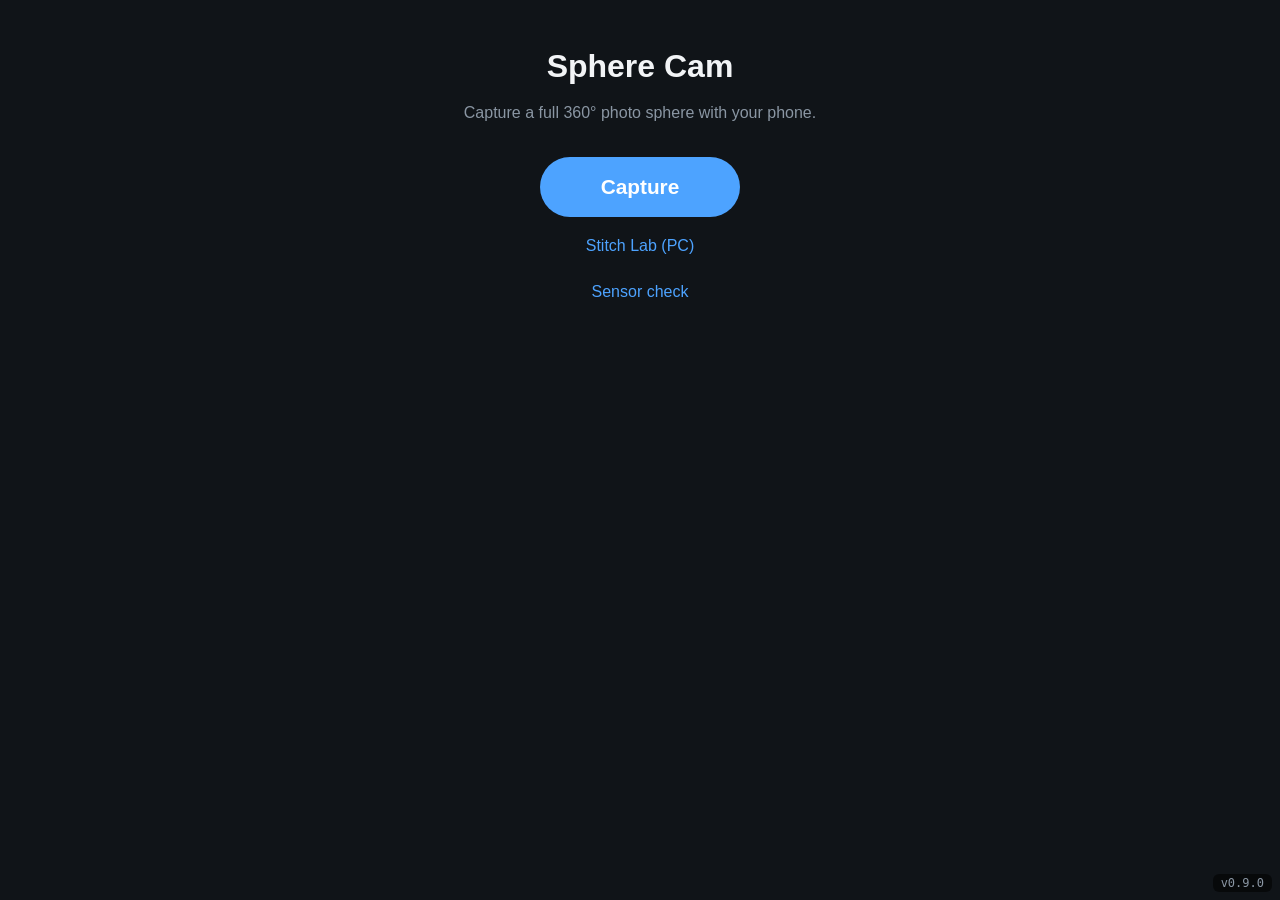
<file: index.html>
<!doctype html>
<html lang="en">
<head>
  <meta charset="utf-8">
  <meta name="viewport" content="width=device-width, initial-scale=1, viewport-fit=cover">
  <title>Sphere Cam</title>
  <link rel="stylesheet" href="css/style.css?v=0.9.0">
</head>
<body>
  <main>
    <h1>Sphere Cam</h1>
    <p>Capture a full 360° photo sphere with your phone.</p>
    <nav class="menu">
      <a class="big-button" href="capture.html?v=0.9.0">Capture</a>
      <a class="text-button" href="lab.html?v=0.9.0">Stitch Lab (PC)</a>
      <a class="text-button" href="sensors.html?v=0.9.0">Sensor check</a>
    </nav>
    <section id="spheres" hidden>
      <h2>Your spheres</h2>
      <div id="sphere-grid" class="sphere-grid"></div>
    </section>
  </main>
  <script type="module" src="js/home.js?v=0.9.0"></script>
</body>
</html>
</file>
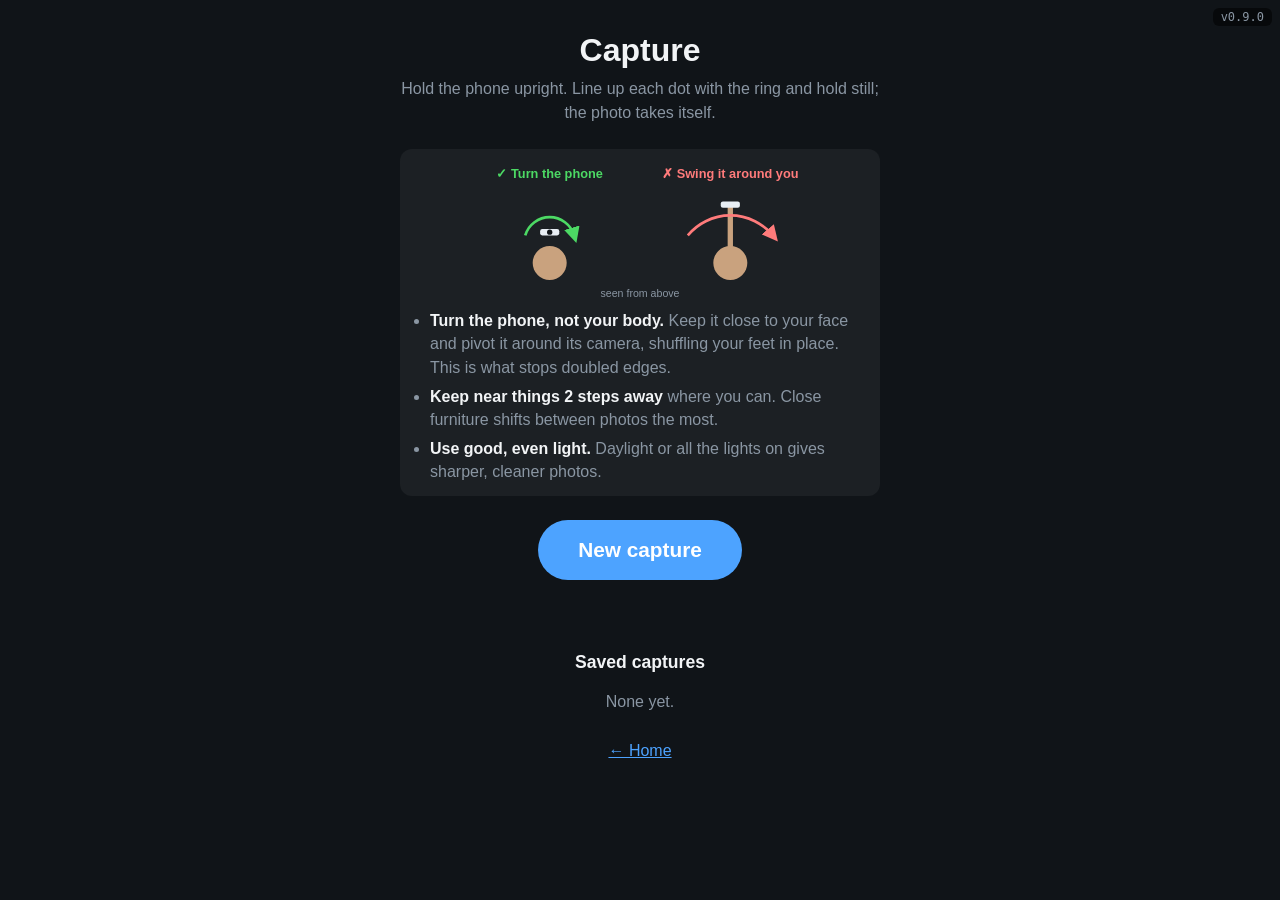
<file: capture.html>
<!doctype html>
<html lang="en">
<head>
  <meta charset="utf-8">
  <meta name="viewport" content="width=device-width, initial-scale=1, viewport-fit=cover">
  <title>Sphere Cam · Capture</title>
  <link rel="stylesheet" href="css/style.css?v=0.9.0">
</head>
<body class="capture">
  <video id="camera" playsinline muted autoplay></video>
  <canvas id="overlay" class="overlay"></canvas>
  <div id="flash" class="flash"></div>

  <div id="capture-ui" hidden>
    <header class="capture-top">
      <div id="progress" class="pill">0 / 30</div>
      <div id="hint" class="hint"></div>
      <div id="camera-info" class="camera-info"></div>
    </header>
    <footer class="capture-bottom">
      <button id="cancel-button" class="ctl" type="button">Cancel</button>
      <button id="undo-button" class="ctl" type="button">Undo</button>
      <button id="done-button" class="ctl primary" type="button">Done</button>
    </footer>
  </div>

  <section id="start-screen" class="screen">
    <div class="screen-inner">
      <h1>Capture</h1>
      <p class="tip">
        Hold the phone upright. Line up each dot with the ring and hold still; the photo takes itself.
      </p>
      <figure class="tips">
        <svg viewBox="0 0 320 132" role="img" aria-label="Seen from above: turn the phone around its own camera, not at arm's length around your body">
          <text x="75" y="16" class="ok">✓ Turn the phone</text>
          <circle cx="75" cy="96" r="16" class="head" />
          <rect x="66" y="64" width="18" height="6" rx="2" class="phone" />
          <circle cx="75" cy="67" r="2.5" class="lens" />
          <path d="M 52 70 A 24 24 0 0 1 98 70" class="arrow ok-stroke" marker-end="url(#ok-tip)" />
          <text x="245" y="16" class="bad">✗ Swing it around you</text>
          <circle cx="245" cy="96" r="16" class="head" />
          <line x1="245" y1="80" x2="245" y2="44" class="arm" />
          <rect x="236" y="38" width="18" height="6" rx="2" class="phone" />
          <path d="M 205 70 A 52 52 0 0 1 285 70" class="arrow bad-stroke" marker-end="url(#bad-tip)" />
          <text x="160" y="128" class="note">seen from above</text>
          <defs>
            <marker id="ok-tip" viewBox="0 0 10 10" refX="5" refY="5" markerWidth="6" markerHeight="6" orient="auto"><path d="M0 0L10 5L0 10z" class="ok-fill" /></marker>
            <marker id="bad-tip" viewBox="0 0 10 10" refX="5" refY="5" markerWidth="6" markerHeight="6" orient="auto"><path d="M0 0L10 5L0 10z" class="bad-fill" /></marker>
          </defs>
        </svg>
        <ul>
          <li><b>Turn the phone, not your body.</b> Keep it close to your face and pivot it around its camera, shuffling your feet in place. This is what stops doubled edges.</li>
          <li><b>Keep near things 2 steps away</b> where you can. Close furniture shifts between photos the most.</li>
          <li><b>Use good, even light.</b> Daylight or all the lights on gives sharper, cleaner photos.</li>
        </ul>
      </figure>
      <button id="new-button" class="big-button" type="button">New capture</button>
      <p id="start-error" class="error"></p>
      <h2>Saved captures</h2>
      <ul id="session-list" class="session-list"></ul>
      <p><a id="start-back" href="./?v=0.9.0">← Home</a></p>
    </div>
  </section>

  <section id="finished-screen" class="screen" hidden>
    <div class="screen-inner">
      <h1 id="finished-title">Making your sphere…</h1>
      <p id="finished-summary"></p>
      <progress id="stitch-progress" class="progress" max="1" value="0"></progress>
      <a id="view-link" class="big-button" hidden>View sphere</a>
      <p><button id="finished-retry" class="small-button" type="button" hidden>Try again</button></p>
      <p><button id="finished-export" class="text-button" type="button">Export photos (.zip)</button></p>
      <p><button id="finished-back" class="text-button" type="button">Back to captures</button></p>
      <p><a href="./?v=0.9.0">← Home</a></p>
    </div>
  </section>

  <!-- Path mode only (opened from Sphere Walk): between two spheres of a path. -->
  <section id="walk-screen" class="screen" hidden>
    <div class="screen-inner">
      <h1>Walk to the next spot</h1>
      <p id="walk-saved"></p>
      <ol class="walk-list">
        <li>Hold the phone upright, camera facing the way you're going.</li>
        <li>Take <b id="walk-steps-text">3</b> normal steps that way, still facing forward.</li>
        <li>Tap <b>Capture next sphere</b>.</li>
      </ol>
      <p id="walk-heading" class="walk-heading">Compass: waiting…</p>
      <div class="stepper">
        <span>Steps taken</span>
        <button id="walk-fewer" class="small-button" type="button" aria-label="Fewer steps">−</button>
        <b id="walk-steps">3</b>
        <button id="walk-more" class="small-button" type="button" aria-label="More steps">+</button>
      </div>
      <button id="walk-next" class="big-button" type="button">Capture next sphere</button>
      <p><a id="walk-finish" class="text-button" href="sphere-walk/paths.html?v=0.3.0">Finish path</a></p>
    </div>
  </section>

  <section id="export-panel" class="panel" hidden>
    <div class="panel-box">
      <h2>Export</h2>
      <p id="export-status"></p>
      <button id="share-button" class="big-button" type="button" hidden>Share…</button>
      <p><a id="download-link" class="text-button" hidden>Download</a></p>
      <p><button id="export-close" class="text-button" type="button">Close</button></p>
    </div>
  </section>

  <script type="module" src="js/capture.js?v=0.9.0"></script>
</body>
</html>
</file>
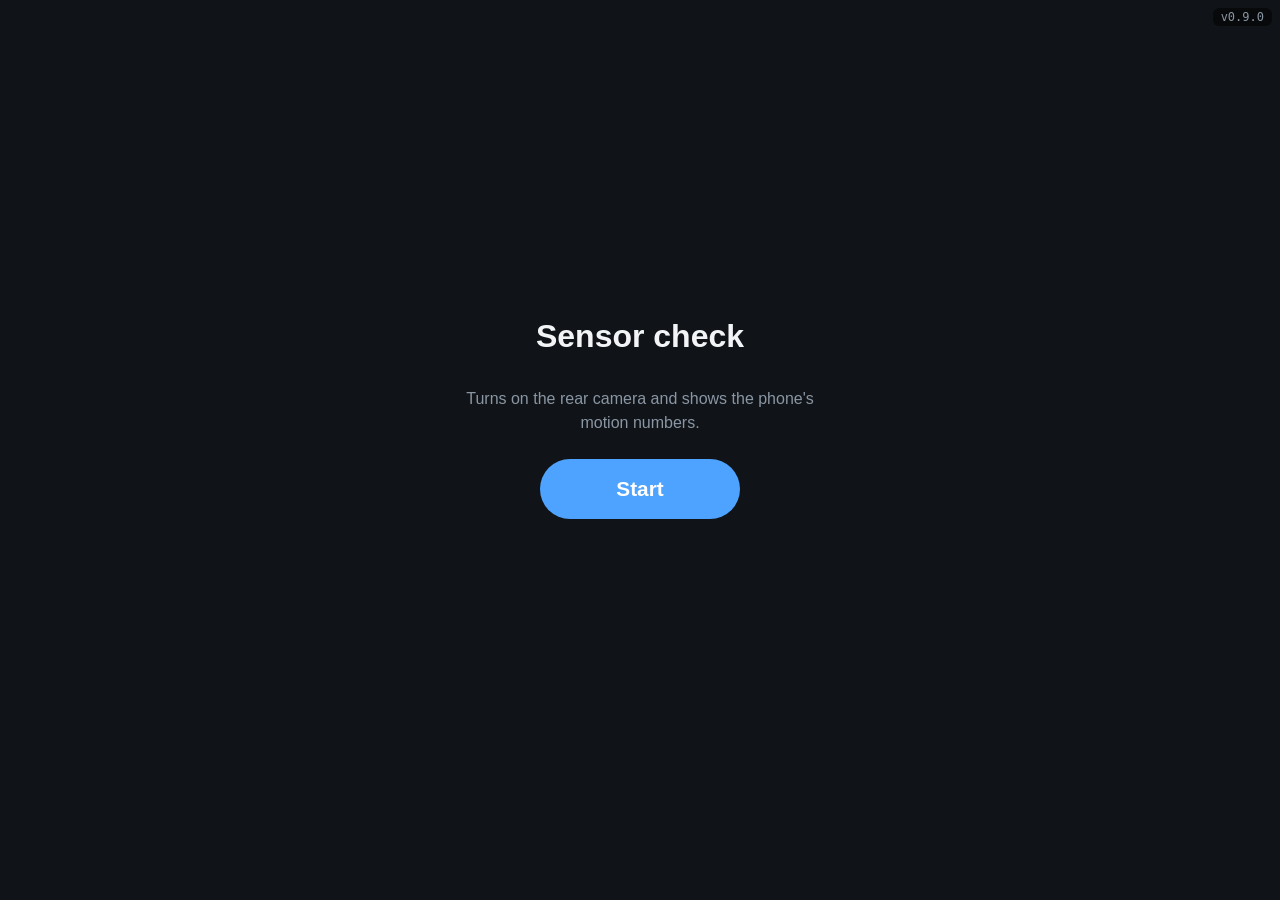
<file: sensors.html>
<!doctype html>
<html lang="en">
<head>
  <meta charset="utf-8">
  <meta name="viewport" content="width=device-width, initial-scale=1, viewport-fit=cover">
  <title>Sphere Cam · Sensor check</title>
  <link rel="stylesheet" href="css/style.css?v=0.9.0">
</head>
<body class="capture">
  <video id="camera" playsinline muted autoplay></video>
  <pre id="readout" class="readout"></pre>
  <a href="./?v=0.9.0" class="back-link">← Home</a>

  <section id="start-screen" class="start-screen">
    <h1>Sensor check</h1>
    <p>Turns on the rear camera and shows the phone's motion numbers.</p>
    <button id="start-button" class="big-button" type="button">Start</button>
    <p id="start-error" class="error"></p>
  </section>

  <script type="module" src="js/sensors.js?v=0.9.0"></script>
</body>
</html>
</file>
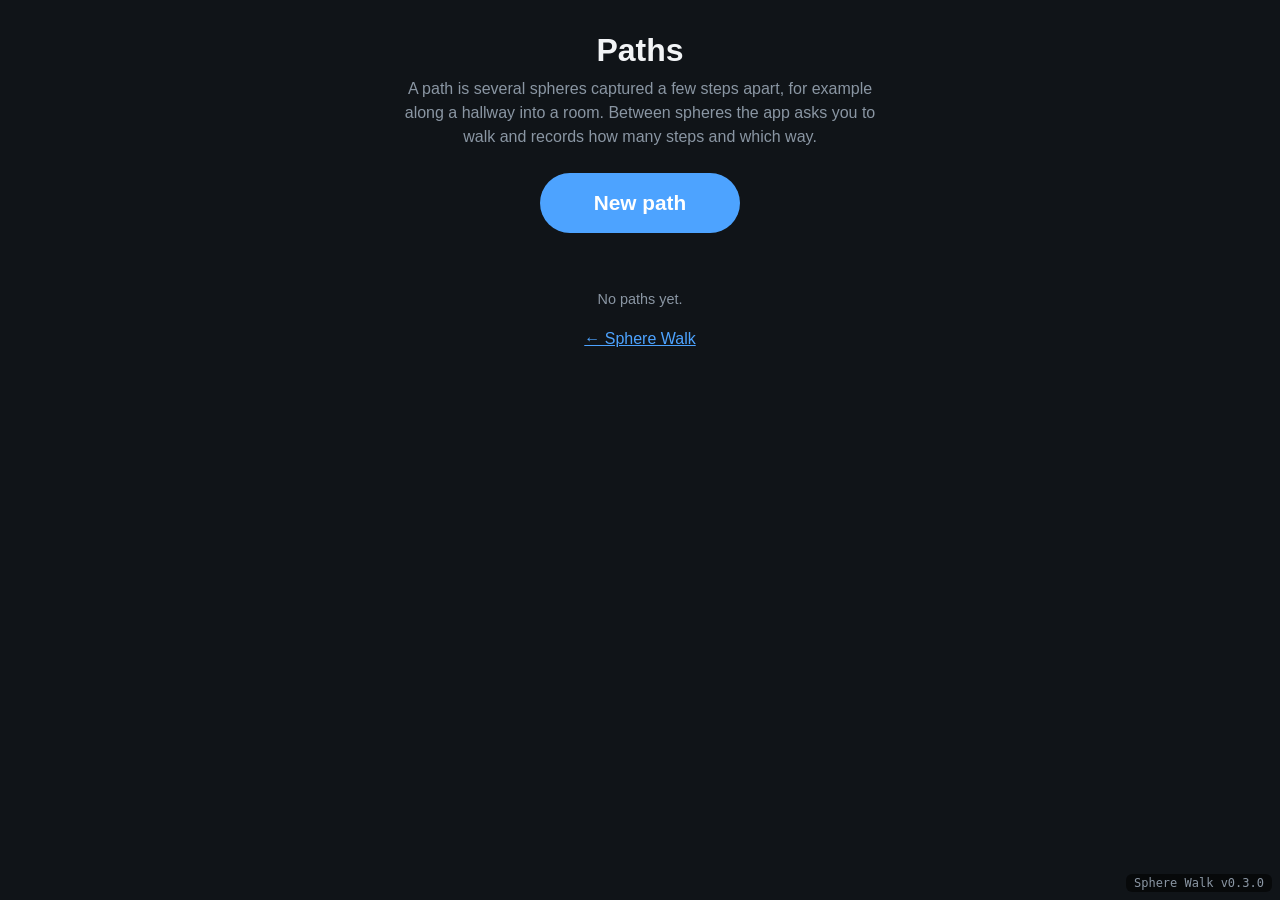
<file: sphere-walk/paths.html>
<!doctype html>
<html lang="en">
<head>
  <meta charset="utf-8">
  <meta name="viewport" content="width=device-width, initial-scale=1, viewport-fit=cover">
  <title>Sphere Walk · Paths</title>
  <link rel="stylesheet" href="../css/style.css?v=0.9.0">
  <link rel="stylesheet" href="css/walk.css?v=0.3.0">
</head>
<body>
  <section class="screen">
    <div class="screen-inner">
      <h1>Paths</h1>
      <p class="tip">
        A path is several spheres captured a few steps apart, for example along a hallway into a room.
        Between spheres the app asks you to walk and records how many steps and which way.
      </p>
      <button id="new-path" class="big-button" type="button">New path</button>
      <p id="paths-error" class="error"></p>
      <div id="path-list"></div>
      <p><a href="index.html?v=0.3.0">← Sphere Walk</a></p>
    </div>
  </section>
  <script type="module" src="js/paths.js?v=0.3.0"></script>
</body>
</html>
</file>
<file: css/style.css>
:root {
  --bg: #101418;
  --fg: #f2f4f6;
  --muted: #8a96a3;
  --accent: #4da3ff;
  color-scheme: dark;
}

* {
  box-sizing: border-box;
}

html,
body {
  margin: 0;
  min-height: 100%;
  background: var(--bg);
  color: var(--fg);
  font-family: -apple-system, BlinkMacSystemFont, "Segoe UI", Roboto, sans-serif;
  -webkit-text-size-adjust: 100%;
}

main {
  max-width: 480px;
  margin: 0 auto;
  padding: 48px 16px;
  text-align: center;
}

h1 {
  font-size: 2rem;
  margin: 0 0 8px;
}

p {
  color: var(--muted);
  line-height: 1.5;
}

[hidden] {
  display: none !important;
}

a {
  color: var(--accent);
}

.big-button {
  display: inline-block;
  min-width: 200px;
  padding: 18px 40px;
  border: none;
  border-radius: 999px;
  background: var(--accent);
  color: #fff;
  font: inherit;
  font-size: 1.3rem;
  font-weight: 600;
  text-decoration: none;
  cursor: pointer;
}

.big-button:disabled {
  opacity: 0.5;
}

.menu {
  display: flex;
  flex-direction: column;
  align-items: center;
  gap: 12px;
  margin-top: 32px;
}

.error {
  color: #ff8a8a;
  min-height: 1.5em;
}

/* Capture page: full-screen camera with an overlay of sensor numbers */

body.capture {
  height: 100dvh;
  overflow: hidden;
  background: #000;
}

body.capture video {
  position: fixed;
  inset: 0;
  width: 100%;
  height: 100%;
  object-fit: cover;
  background: #000;
}

.readout {
  position: fixed;
  top: calc(env(safe-area-inset-top) + 8px);
  left: 8px;
  margin: 0;
  padding: 8px 10px;
  border-radius: 8px;
  background: rgba(0, 0, 0, 0.55);
  color: #fff;
  font: 13px/1.4 ui-monospace, Menlo, Consolas, monospace;
  white-space: pre;
}

.readout:empty {
  display: none;
}

.back-link {
  position: fixed;
  left: 8px;
  bottom: calc(8px + env(safe-area-inset-bottom));
  padding: 6px 12px;
  border-radius: 6px;
  background: rgba(0, 0, 0, 0.55);
  color: #fff;
  text-decoration: none;
  z-index: 5;
}

.start-screen {
  position: fixed;
  inset: 0;
  z-index: 10;
  display: flex;
  flex-direction: column;
  align-items: center;
  justify-content: center;
  gap: 8px;
  padding: 16px;
  background: var(--bg);
  text-align: center;
}

.start-screen p {
  max-width: 360px;
}

/* Guided capture */

.overlay {
  position: fixed;
  inset: 0;
  width: 100%;
  height: 100%;
  pointer-events: none;
}

.flash {
  position: fixed;
  inset: 0;
  background: #fff;
  opacity: 0;
  pointer-events: none;
  z-index: 4;
}

.flash.on {
  animation: flash 0.35s ease-out;
}

@keyframes flash {
  from {
    opacity: 0.85;
  }
  to {
    opacity: 0;
  }
}

.capture-top {
  position: fixed;
  top: calc(env(safe-area-inset-top) + 8px);
  left: 8px;
  right: 8px;
  display: flex;
  flex-direction: column;
  align-items: center;
  gap: 6px;
  pointer-events: none;
  z-index: 5;
}

.pill {
  padding: 4px 14px;
  border-radius: 999px;
  background: rgba(0, 0, 0, 0.55);
  color: #fff;
  font-size: 1.1rem;
  font-weight: 600;
  font-variant-numeric: tabular-nums;
}

.hint {
  max-width: 100%;
  padding: 6px 12px;
  border-radius: 8px;
  background: rgba(0, 0, 0, 0.55);
  color: #fff;
  text-align: center;
}

.hint:empty {
  display: none;
}

.camera-info {
  max-width: 100%;
  overflow: hidden;
  text-overflow: ellipsis;
  white-space: nowrap;
  color: rgba(255, 255, 255, 0.7);
  font: 11px ui-monospace, Menlo, Consolas, monospace;
  text-shadow: 0 0 3px #000;
}

.capture-bottom,
.bottom-bar {
  position: fixed;
  left: 8px;
  right: 8px;
  bottom: calc(env(safe-area-inset-bottom) + 12px);
  display: flex;
  justify-content: space-between;
  gap: 8px;
  z-index: 5;
}

.ctl {
  flex: 1;
  padding: 14px 0;
  border: none;
  border-radius: 12px;
  background: rgba(0, 0, 0, 0.6);
  color: #fff;
  font: inherit;
  font-size: 1rem;
  font-weight: 600;
}

.ctl.primary {
  background: var(--accent);
}

.ctl:disabled {
  opacity: 0.4;
}

body.capture .version-badge {
  top: calc(env(safe-area-inset-top) + 8px);
  bottom: auto;
}

.screen {
  position: fixed;
  inset: 0;
  z-index: 10;
  overflow-y: auto;
  background: var(--bg);
  padding: calc(env(safe-area-inset-top) + 32px) 16px calc(env(safe-area-inset-bottom) + 32px);
}

.screen-inner {
  max-width: 480px;
  margin: 0 auto;
  text-align: center;
}

.screen h2 {
  margin: 32px 0 8px;
  font-size: 1.1rem;
}

.tip {
  margin: 8px 0 24px;
}

.tips {
  margin: 0 0 24px;
  padding: 12px;
  border-radius: 12px;
  background: rgba(255, 255, 255, 0.05);
  text-align: left;
}

.tips svg {
  display: block;
  width: 100%;
  max-width: 340px;
  margin: 0 auto 8px;
  font: 12px -apple-system, BlinkMacSystemFont, "Segoe UI", sans-serif;
}

.tips text {
  text-anchor: middle;
  fill: var(--fg);
}

.tips text.ok {
  fill: #4cd964;
  font-weight: 600;
}

.tips text.bad {
  fill: #ff7b7b;
  font-weight: 600;
}

.tips text.note {
  fill: var(--muted);
  font-size: 10px;
}

.tips .head {
  fill: #c9a27e;
}

.tips .phone {
  fill: #e8eef4;
}

.tips .lens {
  fill: #101418;
}

.tips .arm {
  stroke: #c9a27e;
  stroke-width: 5;
  stroke-linecap: round;
}

.tips .arrow {
  fill: none;
  stroke-width: 2.5;
}

.tips .ok-stroke {
  stroke: #4cd964;
}

.tips .bad-stroke {
  stroke: #ff7b7b;
}

.tips .ok-fill {
  fill: #4cd964;
}

.tips .bad-fill {
  fill: #ff7b7b;
}

.tips ul {
  margin: 0;
  padding-left: 18px;
  color: var(--muted);
  line-height: 1.45;
}

.tips li + li {
  margin-top: 6px;
}

.tips b {
  color: var(--fg);
}

.session-list {
  list-style: none;
  margin: 0;
  padding: 0;
  text-align: left;
}

.session-list li {
  padding: 12px 0;
  border-bottom: 1px solid rgba(255, 255, 255, 0.1);
}

.session-list li.empty {
  color: var(--muted);
  text-align: center;
  border: none;
}

.session-title {
  font-weight: 600;
}

.session-meta {
  color: var(--muted);
  font-size: 0.9rem;
  margin: 2px 0 8px;
}

.session-actions {
  display: flex;
  gap: 8px;
  flex-wrap: wrap;
}

.small-button {
  padding: 8px 14px;
  border: 1px solid rgba(255, 255, 255, 0.2);
  border-radius: 8px;
  background: rgba(255, 255, 255, 0.06);
  color: var(--fg);
  font: inherit;
  font-size: 0.95rem;
}

.text-button {
  border: none;
  background: none;
  color: var(--accent);
  font: inherit;
  font-size: 1rem;
  padding: 8px;
  text-decoration: none;
  cursor: pointer;
}

.panel {
  position: fixed;
  inset: 0;
  z-index: 20;
  display: flex;
  align-items: center;
  justify-content: center;
  padding: 16px;
  background: rgba(0, 0, 0, 0.7);
}

.panel-box {
  width: 100%;
  max-width: 400px;
  padding: 24px 16px;
  border-radius: 16px;
  background: #1c232b;
  text-align: center;
}

.panel-box h2 {
  margin-top: 0;
}

.panel-box p {
  overflow-wrap: anywhere;
}

.progress {
  display: block;
  width: 100%;
  max-width: 320px;
  margin: 16px auto 24px;
}

/* Sphere viewer page */

body.view {
  height: 100dvh;
  overflow: hidden;
  background: #000;
}

.viewer-full {
  position: fixed;
  inset: 0;
}

.viewer-full canvas {
  display: block;
  width: 100%;
  height: 100%;
}

.view-top {
  position: fixed;
  top: calc(env(safe-area-inset-top) + 8px);
  left: 8px;
  right: 64px;
  display: flex;
  align-items: center;
  gap: 8px;
  z-index: 5;
}

.ctl.back {
  flex: none;
  padding: 10px 14px;
  text-decoration: none;
  text-align: center;
}

body.view .version-badge {
  top: calc(env(safe-area-inset-top) + 8px);
  bottom: auto;
}

/* Home page list of spheres */

.sphere-grid {
  display: grid;
  grid-template-columns: repeat(auto-fill, minmax(160px, 1fr));
  gap: 12px;
  margin-top: 12px;
  text-align: left;
}

.sphere-card {
  display: block;
  color: var(--fg);
  text-decoration: none;
  font-size: 0.85rem;
}

.sphere-card img {
  display: block;
  width: 100%;
  aspect-ratio: 2 / 1;
  object-fit: cover;
  border-radius: 8px;
  background: #222;
  margin-bottom: 4px;
}

/* Stitch Lab */

body.lab {
  padding: 0 16px 48px;
}

.lab-header {
  display: flex;
  align-items: baseline;
  gap: 16px;
  padding: calc(env(safe-area-inset-top) + 12px) 0 12px;
}

.lab-header h1 {
  font-size: 1.5rem;
  margin: 0;
}

.lab-layout {
  display: grid;
  grid-template-columns: 300px minmax(0, 1fr);
  gap: 24px;
  align-items: start;
}

@media (max-width: 860px) {
  .lab-layout {
    grid-template-columns: minmax(0, 1fr);
  }
}

.lab-controls h2 {
  font-size: 1rem;
  margin: 8px 0 12px;
}

.lab-controls section + section {
  margin-top: 24px;
}

.lab-main {
  max-width: none;
  margin: 0;
  padding: 0;
  text-align: left;
}

.muted {
  color: var(--muted);
  font-size: 0.9rem;
  white-space: pre-line;
}

.drop-zone {
  display: block;
  padding: 20px 12px;
  border: 2px dashed rgba(255, 255, 255, 0.25);
  border-radius: 12px;
  color: var(--muted);
  text-align: center;
  cursor: pointer;
}

.drop-zone.over {
  border-color: var(--accent);
  color: var(--fg);
}

.slider {
  display: block;
  margin-bottom: 12px;
}

.slider-head {
  display: flex;
  justify-content: space-between;
  font-size: 0.9rem;
}

.slider output {
  color: var(--muted);
  font-variant-numeric: tabular-nums;
}

.slider input {
  width: 100%;
}

.check,
.field {
  display: block;
  margin: 8px 0;
  font-size: 0.9rem;
}

.field select {
  margin-left: 8px;
  font: inherit;
}

.button-row {
  display: flex;
  flex-wrap: wrap;
  gap: 8px;
}

.viewer {
  height: min(60vh, 560px);
  border-radius: 12px;
  overflow: hidden;
  background: #000;
}

.viewer canvas {
  display: block;
  width: 100%;
  height: 100%;
}

.flat-wrap canvas {
  display: block;
  width: 100%;
  height: auto;
  border-radius: 8px;
  background: #000;
}

.version-badge {
  position: fixed;
  right: 8px;
  bottom: calc(8px + env(safe-area-inset-bottom));
  padding: 2px 8px;
  border-radius: 6px;
  background: rgba(0, 0, 0, 0.55);
  color: var(--muted);
  font: 12px ui-monospace, Menlo, Consolas, monospace;
  pointer-events: none;
  z-index: 1000;
}

/* Path mode (Sphere Walk): walking between spheres. */
.walk-list {
  margin: 16px 0;
  padding-left: 24px;
  text-align: left;
}

.walk-list li + li {
  margin-top: 6px;
}

.walk-heading {
  font-size: 1.2rem;
  font-weight: 600;
}

.stepper {
  display: flex;
  align-items: center;
  justify-content: center;
  gap: 12px;
  margin: 16px 0 24px;
}

.stepper b {
  min-width: 2ch;
  font-size: 1.4rem;
}
</file>
<file: sphere-walk/css/walk.css>
/* Sphere Walk: full-screen 3D view with a settings panel and an on-screen stick.
   Builds on Sphere Cam's css/style.css. */

body.walk {
  overflow: hidden;
  overscroll-behavior: none;
}

.walk-top {
  position: fixed;
  top: calc(env(safe-area-inset-top) + 8px);
  left: 8px;
  right: 8px;
  display: flex;
  align-items: center;
  gap: 8px;
  z-index: 5;
}

.walk-top .hint {
  flex: 1;
}

.walk-top .ctl {
  flex: none;
  padding: 10px 14px;
}

.walk-panel {
  position: fixed;
  top: calc(env(safe-area-inset-top) + 64px);
  right: 8px;
  width: min(320px, calc(100vw - 16px));
  max-height: calc(100% - env(safe-area-inset-top) - 150px);
  overflow-y: auto;
  padding: 4px 16px 12px;
  border-radius: 12px;
  background: rgba(16, 20, 24, 0.88);
  z-index: 6;
}

.walk-panel h2 {
  margin: 12px 0 6px;
  font-size: 1rem;
}

.walk-panel .field input {
  width: 5em;
  margin-left: 8px;
  font: inherit;
}

.walk-panel .button-row {
  flex-wrap: wrap;
}

.small {
  font-size: 0.85rem;
  margin: 6px 0;
}

.file-button {
  cursor: pointer;
}

.stick {
  position: fixed;
  left: 24px;
  bottom: calc(env(safe-area-inset-bottom) + 40px);
  width: 120px;
  height: 120px;
  border-radius: 50%;
  border: 2px solid rgba(255, 255, 255, 0.35);
  background: rgba(0, 0, 0, 0.3);
  touch-action: none;
  z-index: 5;
}

.stick .knob {
  position: absolute;
  left: 50%;
  top: 50%;
  width: 50px;
  height: 50px;
  margin: -25px 0 0 -25px;
  border-radius: 50%;
  background: rgba(255, 255, 255, 0.75);
  pointer-events: none;
}

.walk-help {
  position: fixed;
  left: 160px;
  right: 120px;
  bottom: calc(env(safe-area-inset-bottom) + 4px);
  margin: 0;
  font-size: 0.8rem;
  pointer-events: none;
  z-index: 4;
}

@media (max-width: 600px) {
  .walk-help {
    display: none;
  }
}

/* Paths page */
.path-card {
  margin: 24px 0;
  padding: 12px 16px;
  border-radius: 12px;
  background: rgba(255, 255, 255, 0.05);
  text-align: left;
}

.path-card h2 {
  margin: 0 0 8px;
}

.path-spheres {
  margin: 0 0 12px;
  padding-left: 24px;
  color: var(--muted);
}
</file>
